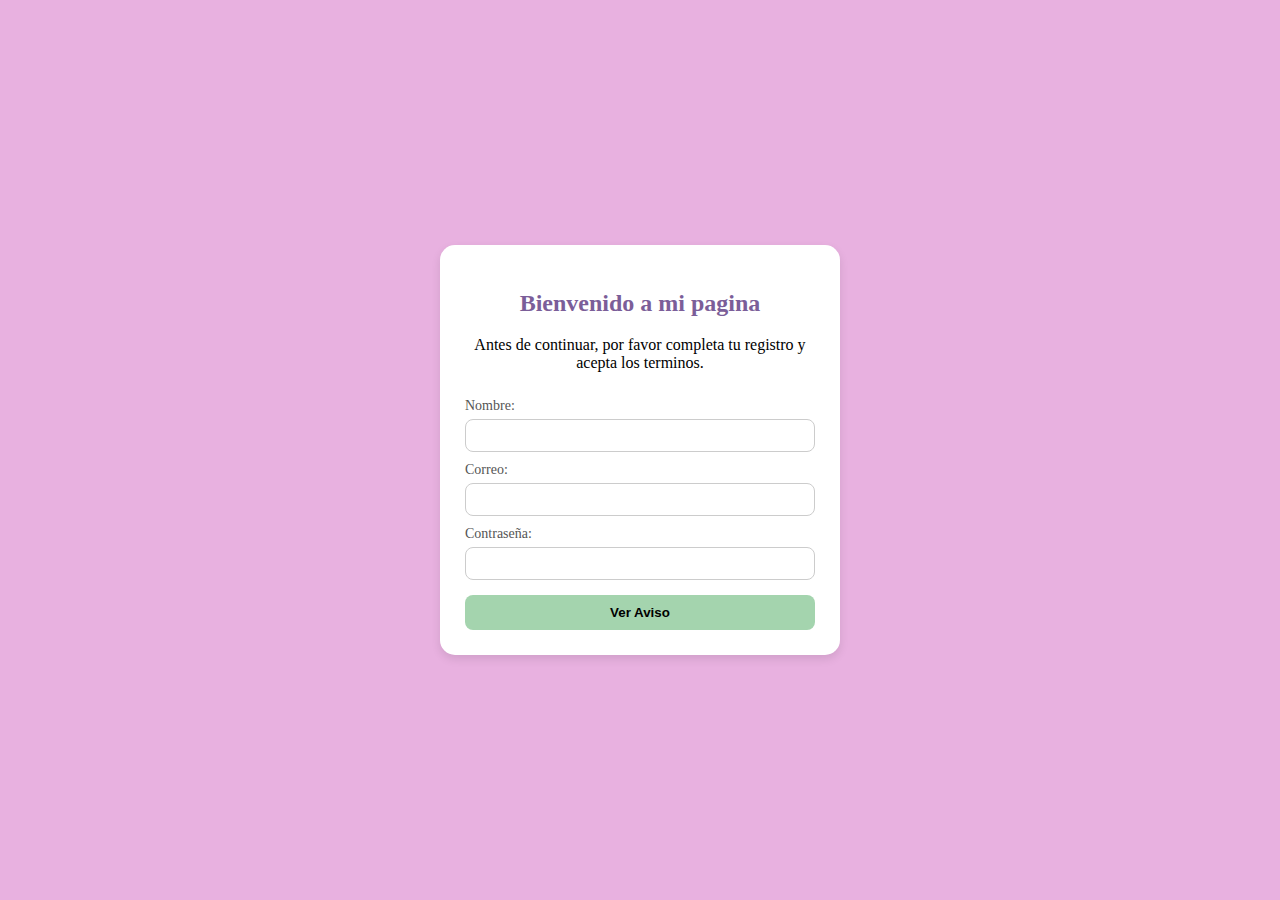
<file: Trabajo ventana interactiva/index.html>
<!DOCTYPE html>
<html lang="en">
<head>
    <meta charset="UTF-8">
    <meta name="viewport" content="width=device-width, initial-scale=1.0">
    <title>Ventana Interactiva</title>
    <link rel="stylesheet" href="Style.css">
    <script src="Script.js" defer></script>
</head>
<body>
    <div class="contenedor">
        <h2 class="titulo">Bienvenido a mi pagina</h2>
        <p>Antes de continuar, por favor completa tu registro y acepta los terminos.</p>
        <div class="registro">
            <label for="nombre">Nombre:</label>
            <input type="text" id="nombre">
            
            <label for="correo">Correo:</label>
            <input type="email" id="correo">
            
            <label for="clave">Contraseña:</label>
            <input type="password" id="clave">
            
            <button id="abrirModalBtn">Ver Aviso</button>
        </div>
    </div>
    <div id="modalOverlay" class="overlay">
        <div class="modal">
            <h3>Aviso Importante</h3>
            <p>
                Recuerda que aceptas el tratamiento de datos  
                gracias por confiar en nosotros
            </p>
            <input type="checkbox" id="aviso">
            <label for="aviso">He leido y acepto los teminos y condiciones</label>
            <br><br>
            <button id="cerrarModalBtn">Aceptar</button>
        </div>
    </div>
</body>

</html>
</file>
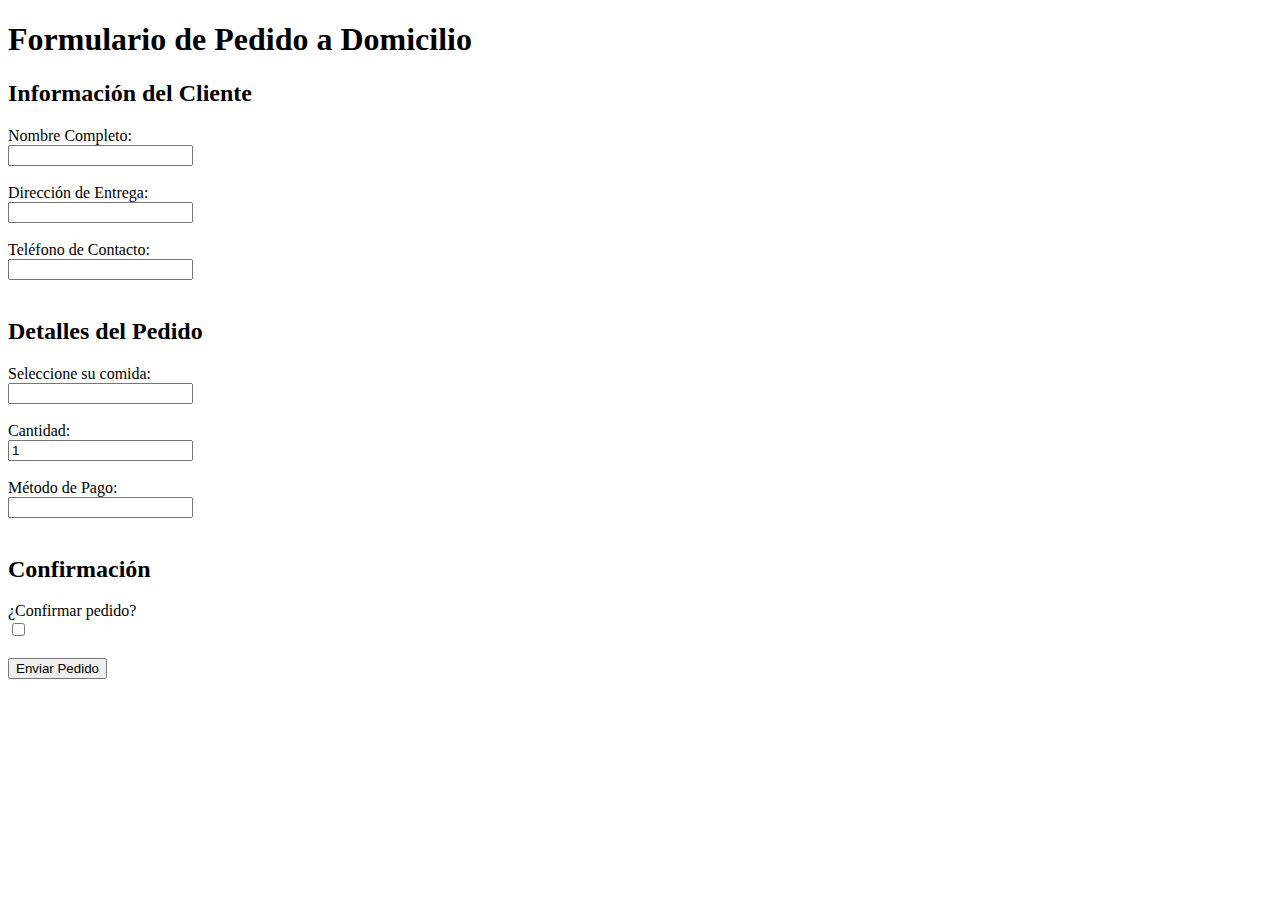
<file: Formulario.html>
<!DOCTYPE html>
<html lang="es">
<head>
<meta charset="UTF-8">
<title>Formulario de Domicilios de Comidas</title>
</head>
<body>
 
    <h1>Formulario de Pedido a Domicilio</h1>
 
    <section>
<h2>Información del Cliente</h2>
<label for="nombre">Nombre Completo:</label><br>
<input type="text" id="nombre" name="nombre"><br><br>
 
        <label for="direccion">Dirección de Entrega:</label><br>
<input type="text" id="direccion" name="direccion"><br><br>
 
        <label for="telefono">Teléfono de Contacto:</label><br>
<input type="tel" id="telefono" name="telefono"><br><br>
</section>
 
    <section>
<h2>Detalles del Pedido</h2>
 
        <label for="comida">Seleccione su comida:</label><br>
<input list="comidas" id="comida" name="comida">
<datalist id="comidas">
<option value="Hamburguesa">
<option value="Pizza">
<option value="Tacos">
<option value="Ensalada">
<option value="Sushi">
</datalist><br><br>
 
        <label for="cantidad">Cantidad:</label><br>
<input type="number" id="cantidad" name="cantidad" min="1" value="1"><br><br>
 
        <label for="metodo_pago">Método de Pago:</label><br>
<input list="pagos" id="metodo_pago" name="metodo_pago">
<datalist id="pagos">
<option value="Efectivo">
<option value="Tarjeta">
<option value="Transferencia">
</datalist><br><br>
</section>
 
    <section>
<h2>Confirmación</h2>
 
        <label for="confirmacion">¿Confirmar pedido?</label><br>
<input type="checkbox" id="confirmacion" name="confirmacion"><br><br>
 
        <input type="submit" value="Enviar Pedido">
</section>
 
</body>
</html>
</file>
<file: Trabajo ventana interactiva/Style.css>
body {
    font-family: 'Segoe UI';
    background-color: #e8b1e0; 
    margin: 0;
    padding: 0;
    display: flex;
    justify-content: center;
    align-items: center;
    height: 100vh;
}
.contenedor {
    background: #fff;
    padding: 25px;
    border-radius: 15px;
    box-shadow: 0px 4px 10px rgba(0,0,0,0.1);
    width: 350px;
    text-align: center;
}
.titulo {
    color: #7b5e99; 
}
.registro {
    display: flex;
    flex-direction: column;
    margin-top: 15px;
    text-align: left;
}

.registro label {
    margin-top: 10px;
    font-size: 14px;
    color: #555;
}

.registro input {
    padding: 8px;
    border-radius: 8px;
    border: 1px solid #ccc;
    margin-top: 5px;
    outline: none;
}

.registro button {
    margin-top: 15px;
    padding: 10px;
    background-color: #a4d4ae;
    border: none;
    border-radius: 8px;
    cursor: pointer;
    font-weight: bold;
    transition: 0.3s;
}

.registro button:hover {
    background-color: #8fc89a;
}
.overlay {
    position: fixed;
    display: none;
    background-color: rgba(0,0,0,0.5);
    width: 100%;
    height: 100%;
    top: 0;
    left: 0;
    justify-content: center;
    align-items: center;
}
.modal {
    background-color: #fff;
    padding: 20px;
    border-radius: 12px;
    box-shadow: 0px 4px 8px rgba(0,0,0,0.2);
    width: 320px;
    text-align: center;
}

.overlay.visible {
    display: flex;
}

.modal button {
    margin-top: 15px;
    padding: 10px;
    background-color: #f7b267; 
    border: none;
    border-radius: 8px;
    cursor: pointer;
    font-weight: bold;
}

.modal button:hover {
    background-color: #f4973f;
}
</file>
